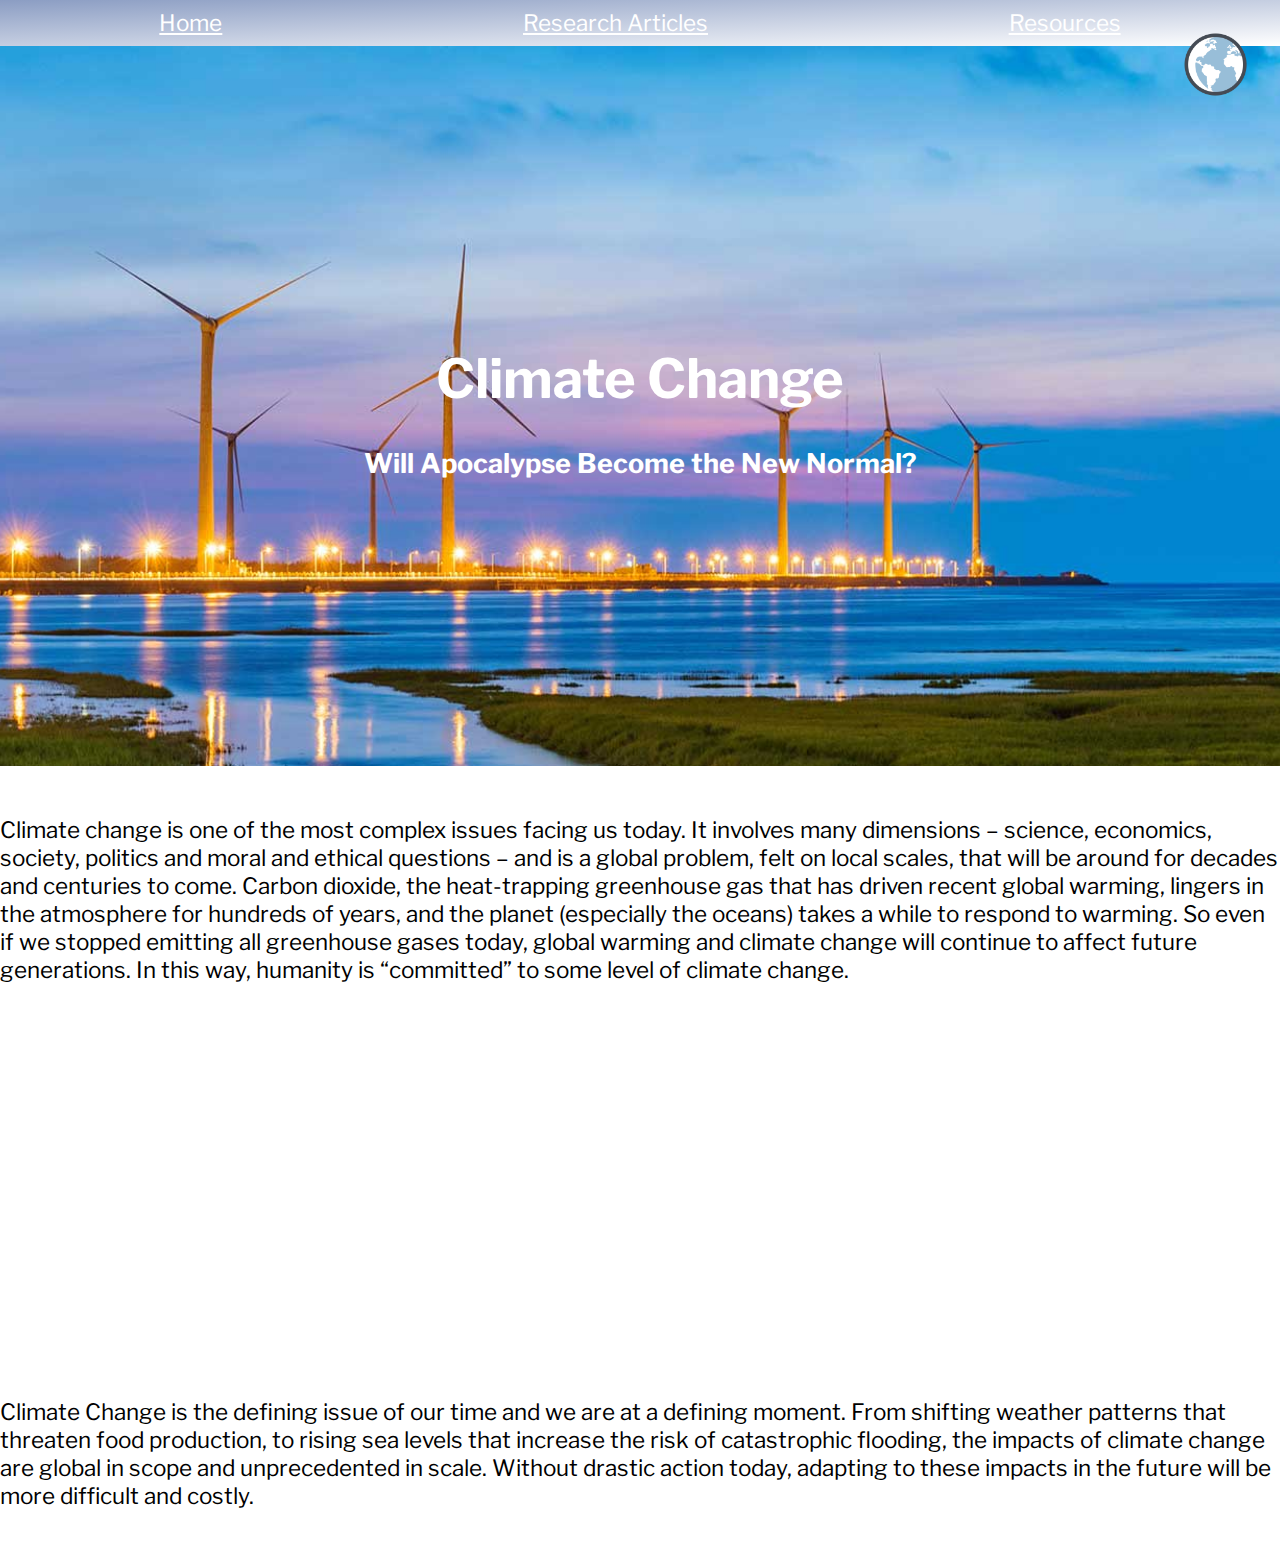
<file: index.html>
<!DOCTYPE html>
<html lang="en" dir="ltr">
  <head>
    <meta charset="utf-8">
    <title></title>
    <link rel="stylesheet" href="style.css">
    <link rel="stylesheet" href="https://fonts.googleapis.com/css?family=Libre Franklin"> <!-- NOTE: google font used for site -->
    <style>
      body {
            font-family: 'Libre Franklin';font-size: 22px;
        }
    </style>
  </head>
  <body>
    <div class = "mainContainer">
      <!-- <div class = "subContainer"> -->
      <div class = "menu">
        <a href = "index.html"> Home </a>
        <a href = "articles.html"> Research Articles </a>
        <a href = "resources.html"> Resources </a>
    </div>
    <div class = "siteIcon"> </div>

    <div class = "subContainer">

    <!-- <div class = "mainContent"> -->

         <div class = "header">
          <h1> Climate Change </h1>
          <h2> Will Apocalypse Become the New Normal?</h2>    <!-- what my site is about -->
  <!--   </div> -->
        </div>
    </div>

        <div class = "bodyContent">
          <p>
            Climate change is one of the most complex issues facing us today. It involves many dimensions – science, economics, society, politics and moral and ethical questions – and is a global problem, felt on local scales, that will be around for decades and centuries to come. Carbon dioxide, the heat-trapping greenhouse gas that has driven recent global warming, lingers in the atmosphere for hundreds of years, and the planet (especially the oceans) takes a while to respond to warming. So even if we stopped emitting all greenhouse gases today, global warming and climate change will continue to affect future generations. In this way, humanity is “committed” to some level of climate change.
          </p>
          <iframe width="560" height="315" src="https://www.youtube.com/embed/DkZ7BJQupVA" frameborder="0" allow="accelerometer; autoplay; clipboard-write; encrypted-media; gyroscope; picture-in-picture" allowfullscreen></iframe>
          <p>
            Climate Change is the defining issue of our time and we are at a defining moment. From shifting weather patterns that threaten food production, to rising sea levels that increase the risk of catastrophic flooding, the impacts of climate change are global in scope and unprecedented in scale. Without drastic action today, adapting to these impacts in the future will be more difficult and costly.</p>
          </div>
        </div>


  </body>
</html>
</file>
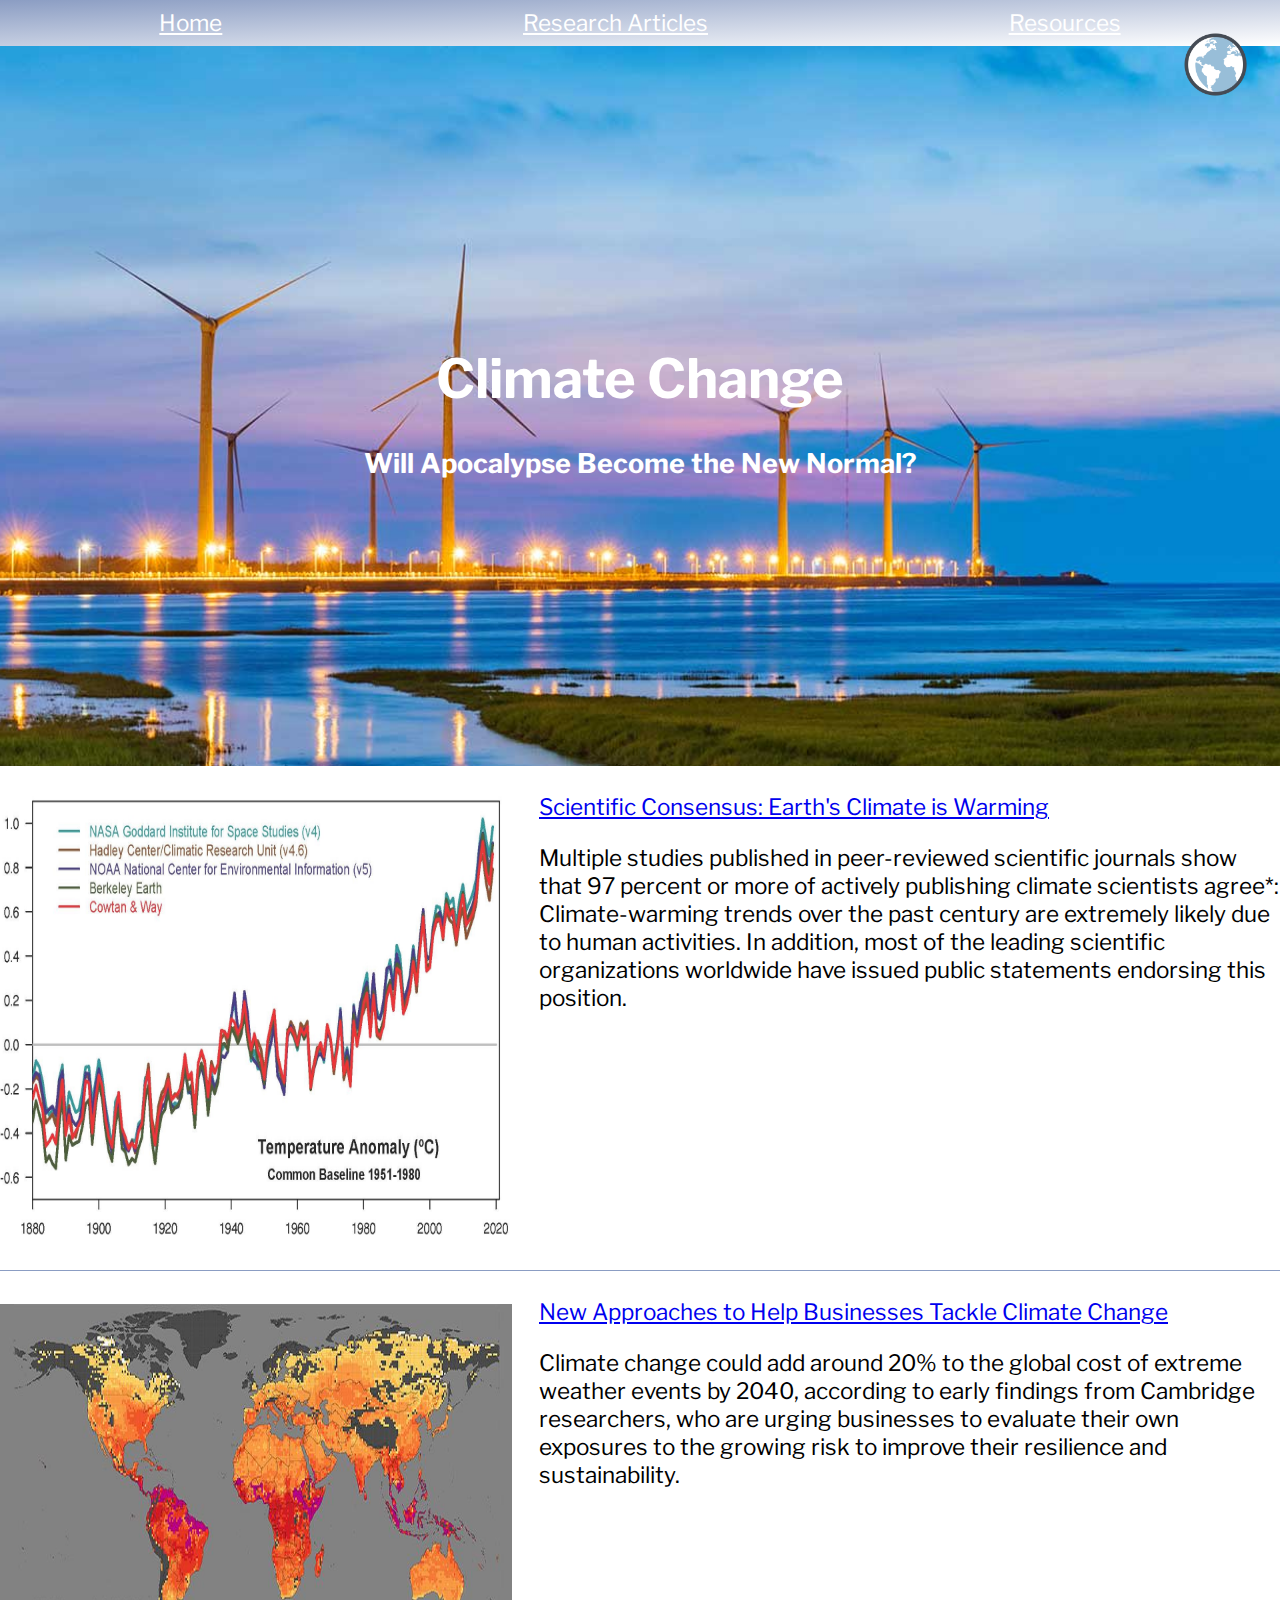
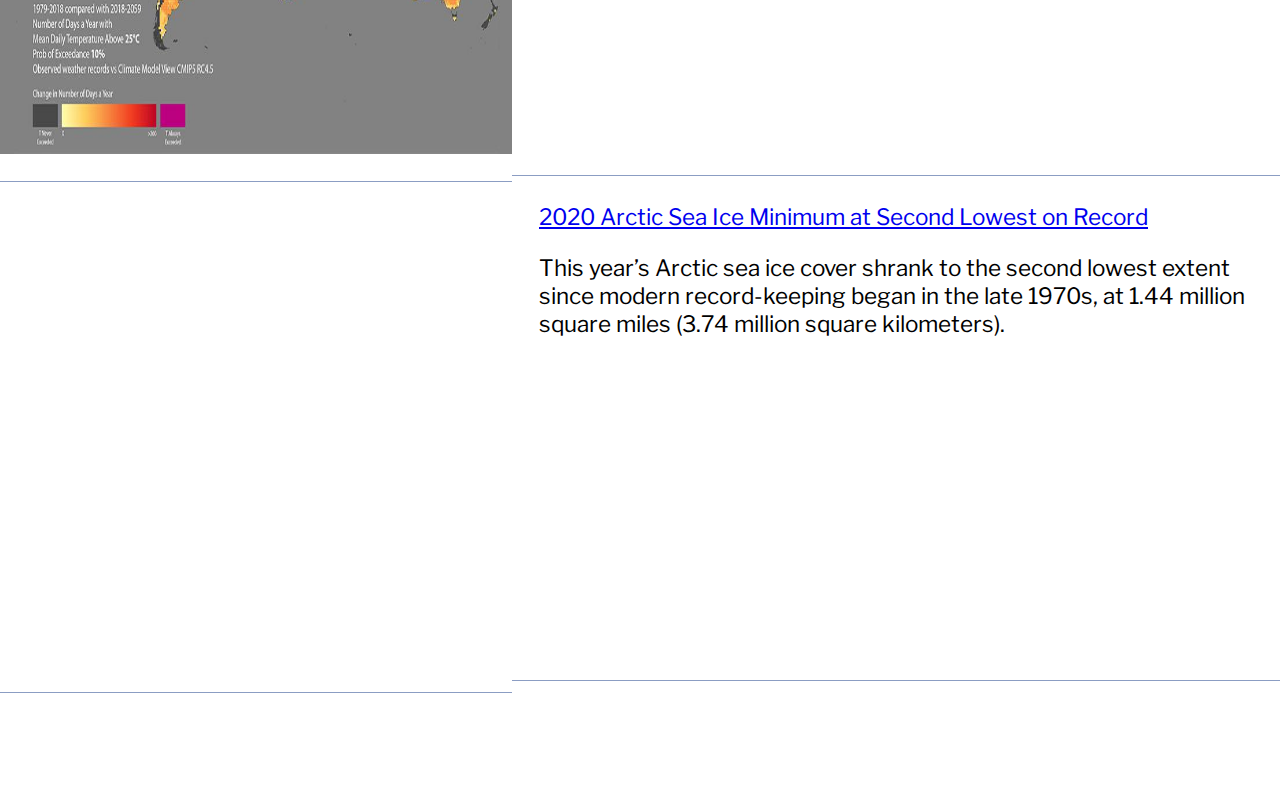
<file: articles.html>
<!DOCTYPE html>
<html lang="en" dir="ltr">
  <head>
    <meta charset="utf-8">
    <title></title>
    <link rel="stylesheet" href="style.css"> </link>
    <link rel="stylesheet" href="https://fonts.googleapis.com/css?family=Libre Franklin">
    <style>
    body {
            font-family: 'Libre Franklin';font-size: 22px;
        }
    </style>
  </head>
  <body>
    <div class = "mainContainer">
      <!-- <div class = "subContainer"> -->
      <div class = "menu">
        <a href = "index.html"> Home </a>
        <a href = "articles.html"> Research Articles </a>
        <a href = "resources.html"> Resources </a>
    </div>
    <div class = "siteIcon"> </div>

    <div class = "subContainer">

    <!-- <div class = "mainContent"> -->

         <div class = "header">
          <h1> Climate Change </h1>
          <h2> Will Apocalypse Become the New Normal?</h2>    <!-- what my site is about -->
  <!--   </div> -->
        </div>
    </div>
        <div class = "articleContainer">

          <div class = "articlePics">
            <img src = "article1Pic.jpeg"> </img>
            <img src = "article2Pic.jpg"> </img>
            <iframe class = "vid" width="560" height="315" src="https://www.youtube.com/embed/vtM9KTVGFVw" frameborder="0" allow="accelerometer; autoplay; clipboard-write; encrypted-media; gyroscope; picture-in-picture" allowfullscreen></iframe>
          </div>
          <div class = articleContent>
            <div class = "section">
              <a href = "https://climate.nasa.gov/scientific-consensus/">  Scientific Consensus: Earth's Climate is Warming </a> <!-- NOTE: title of article -->
              <p> Multiple studies published in peer-reviewed scientific journals show that 97 percent or more of actively publishing
              climate scientists agree*: Climate-warming trends over the past century are extremely likely due to human activities.
              In addition, most of the leading scientific organizations worldwide have issued public statements endorsing this position. <!-- NOTE: brief summary -->
              </p>
          </div>

          <div class = "section">
            <a href = "https://www.cam.ac.uk/research/news/new-approaches-to-help-businesses-tackle-climate-change">  New Approaches to Help Businesses Tackle Climate Change
            </a> <!-- NOTE: title of article -->
            <p> Climate change could add around 20% to the global cost of extreme weather events by 2040, according to early findings from Cambridge researchers, who are urging businesses to evaluate their
              own exposures to the growing risk to improve their resilience and sustainability.<!-- NOTE: brief summary -->
            </p>
          </div>

            <div class = "section">
              <a href = "https://climate.nasa.gov/news/3023/2020-arctic-sea-ice-minimum-at-second-lowest-on-record/">  2020 Arctic Sea Ice Minimum at Second Lowest on Record </a> <!-- NOTE: title of article -->
              <p> This year’s Arctic sea ice cover shrank to the second lowest extent since modern record-keeping began in the late
              1970s, at 1.44 million square miles (3.74 million square kilometers). <!-- NOTE: brief summary -->
              </p>
          </div>
        </div>
        </div>
      </div>


  </body>
</html>
</file>
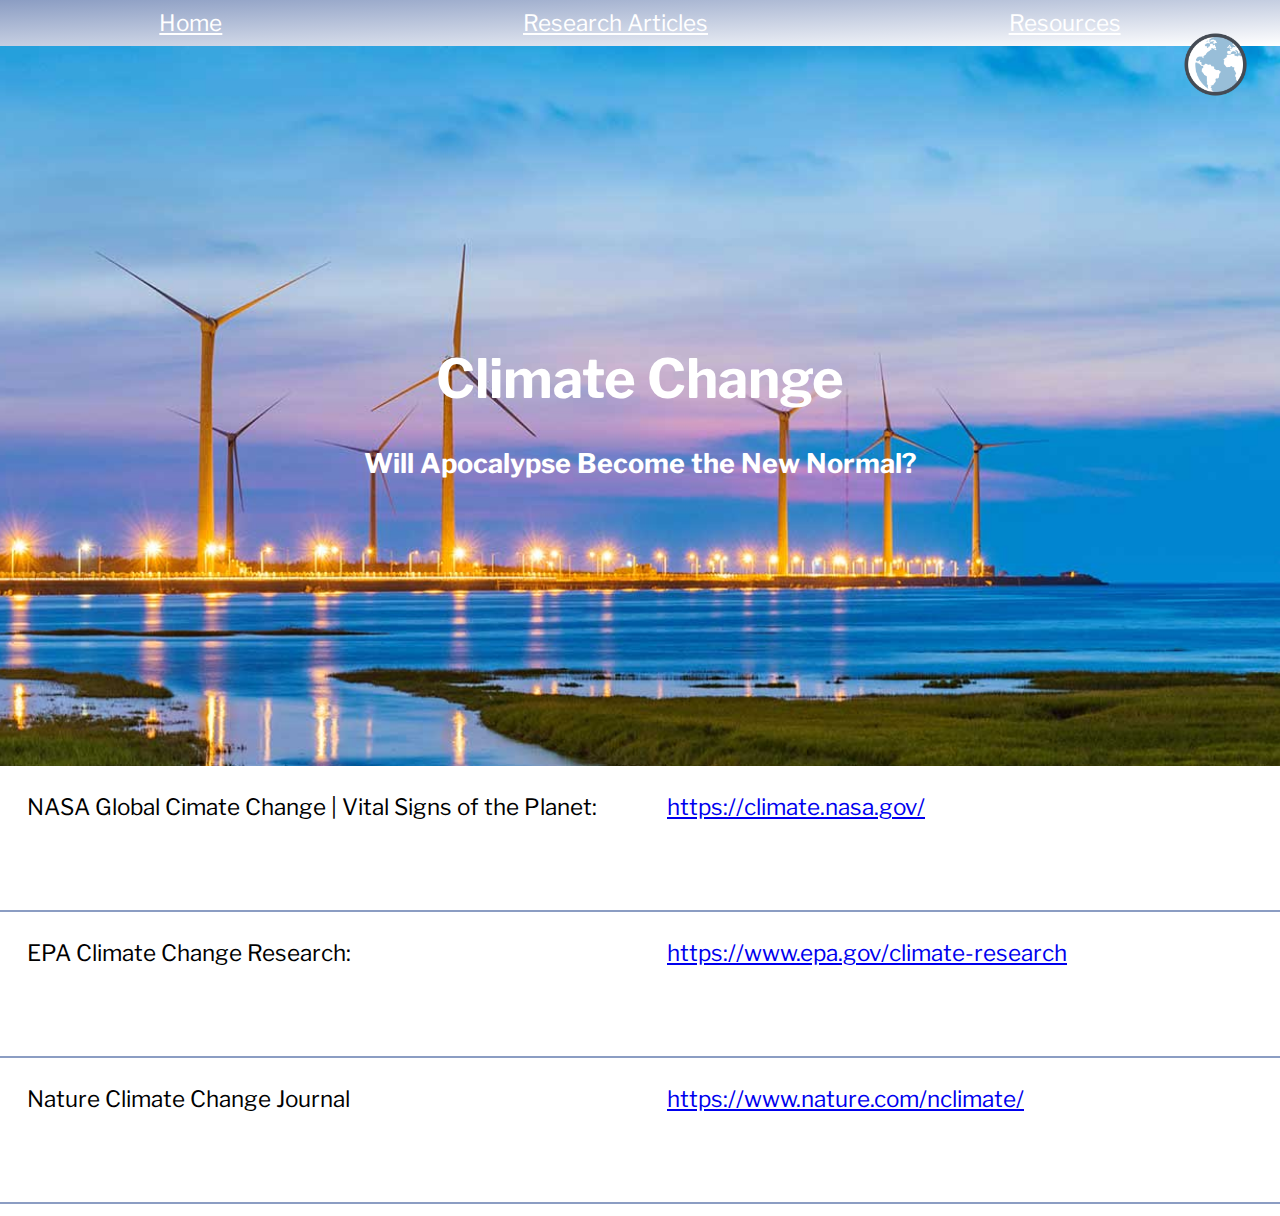
<file: resources.html>
<!DOCTYPE html>
<html lang="en" dir="ltr">
  <head>
    <meta charset="utf-8">
    <title></title>
    <link rel="stylesheet" href="style.css"> </link>
    <link rel="stylesheet" href="https://fonts.googleapis.com/css?family=Libre Franklin">
    <style>
    body {
            font-family: 'Libre Franklin';font-size: 22px;
        }
    </style>
  </head>
  <body>
    <div class = "mainContainer">
      <!-- <div class = "subContainer"> -->
      <div class = "menu">
        <a href = "index.html"> Home </a>
        <a href = "articles.html"> Research Articles </a>
        <a href = "resources.html"> Resources </a>
    </div>
    <div class = "siteIcon"> </div>

    <div class = "subContainer">

    <!-- <div class = "mainContent"> -->

         <div class = "header">
          <h1> Climate Change </h1>
          <h2> Will Apocalypse Become the New Normal?</h2>    <!-- what my site is about -->
  <!--   </div> -->
        </div>
    </div>

        <div class = "resourceBody">
          <div class = "names">
          <p> NASA Global Cimate Change | Vital Signs of the Planet: </p> <!-- NOTE: title of organization -->
          <p> EPA Climate Change Research: </p>
          <p> Nature Climate Change Journal </p>
          </div>

        <div class = "siteLinks">
          <p><a href = "https://climate.nasa.gov/"> https://climate.nasa.gov/ </a> </p><!-- NOTE: link typed out -->
          <p><a href = "https://www.epa.gov/climate-research"> https://www.epa.gov/climate-research </a> </p>
          <p><a href = "https://www.nature.com/nclimate/"> https://www.nature.com/nclimate/ </a> </p>
        </div>
        </div>
      </div>
  </body>
</html>
</file>
<file: style.css>
body, html{
  margin: 0px;
}
.bodyContent p{
  display: flex;
  font-size: 2.5vmin;
  padding-top: 3vmin;
  padding-bottom: 3vmin;
}
.menu {
    display: flex;
    padding: 1vmin;
    font-size: 2.5vmin;
    justify-content: space-around;
    background-image: linear-gradient(to bottom right, #8b9dc3, white);
} /* menu overlaps background image in subcontainer, background color of menu is
a gradient from a blue to white tone;used justify content to maintain equal space between each menu option*/
.menu a{
  color: white;
}
.subContainer{
  display: flex;
  flex-direction:column;
  background-image: url("background.jpg");
  background-size: cover;
  background-position: center center;
  height: 80vh;
  color: white;
  font-size: 2.5vmin;
  justify-content:center;
 /* subContainer includes header and the section with a background image
 stretched to cover whole width of screen*/
}
.header h1{
  display: flex;
  justify-content:center;
  align-items:center;
  font-size: 6vmin;
}
.header h2{
  display:flex;
  justify-content:center;
  align-items:center;
  font-size: 3vmin;
}/* Both title and subheading are centered; The subheading is smaller than title of page */
.siteIcon {
  position: fixed;
  background-image: url("globe.png");
  background-size: cover;
  width: 75px;
  height: 75px;
  top: 0px;
  right: 0px;
  margin: 3vmin;;
  text-align: center;
  line-height: 75px;
  /*not flexed;the above specifies position and size of icon image*/
}
.bodyContent {
  display:flex;  
  flex-direction: column;
  align-items:center;
  justify-content:center;
} /* container for two paragraphs and one video in index.html */

/* NOTE: CSS for articles page */
.articleContainer{
  display:flex;
  height: 150vh;
  font-size: 2.5vmin;
}
.articleContent{
  width: 80vw;
  height:180vh;
  flex-direction: column;
}
.articlePics{
  flex-direction:column;
  justify-content: center;
  width: 40vw;
}
.section{
  height: 50vh;
  padding-top:3vmin;
  padding-left: 3vmin;
  padding-bottom: 3vmin;
  flex-direction: row;
  border-bottom: 1.5px solid #8b9dc3;
}
.vid,.articlePics img {
  height: 50vh;
  width: 40vw;
  padding-top:3vmin;
  padding-bottom: 3vmin;
  border-bottom: 1.5px solid #8b9dc3;
} /* the above defines how the thumbnail pics/video for each article and makes them stick to the left*/

/* NOTE: CSS for resource page;the names of the resources/organizations and the link to their site are lined up*/
.resourceBody{
  display:flex;
  height: 50vh;
  font-size: 2.5vmin;
}
.names{
  flex-direction:column;
  justify-content: center;
  width: 50vw;
}
.names p{
  height: 10vh;
  margin-top:3vmin;
  padding-left: 3vmin;
  padding-bottom: 3vmin;
  flex-direction: row;
  border-bottom: 2px solid #8b9dc3;
}
.siteLinks {
  flex-direction:column;
  justify-content: center;
  width: 50vw;
}
.siteLinks p{
  height: 10vh;
  margin-top:3vmin;
  padding-left: 3vmin;
  padding-bottom: 3vmin;
  flex-direction: row;
  border-bottom: 2px solid #8b9dc3;
}
/* NOTE: made every element on page display in flex besides the siteIcon */
</file>
